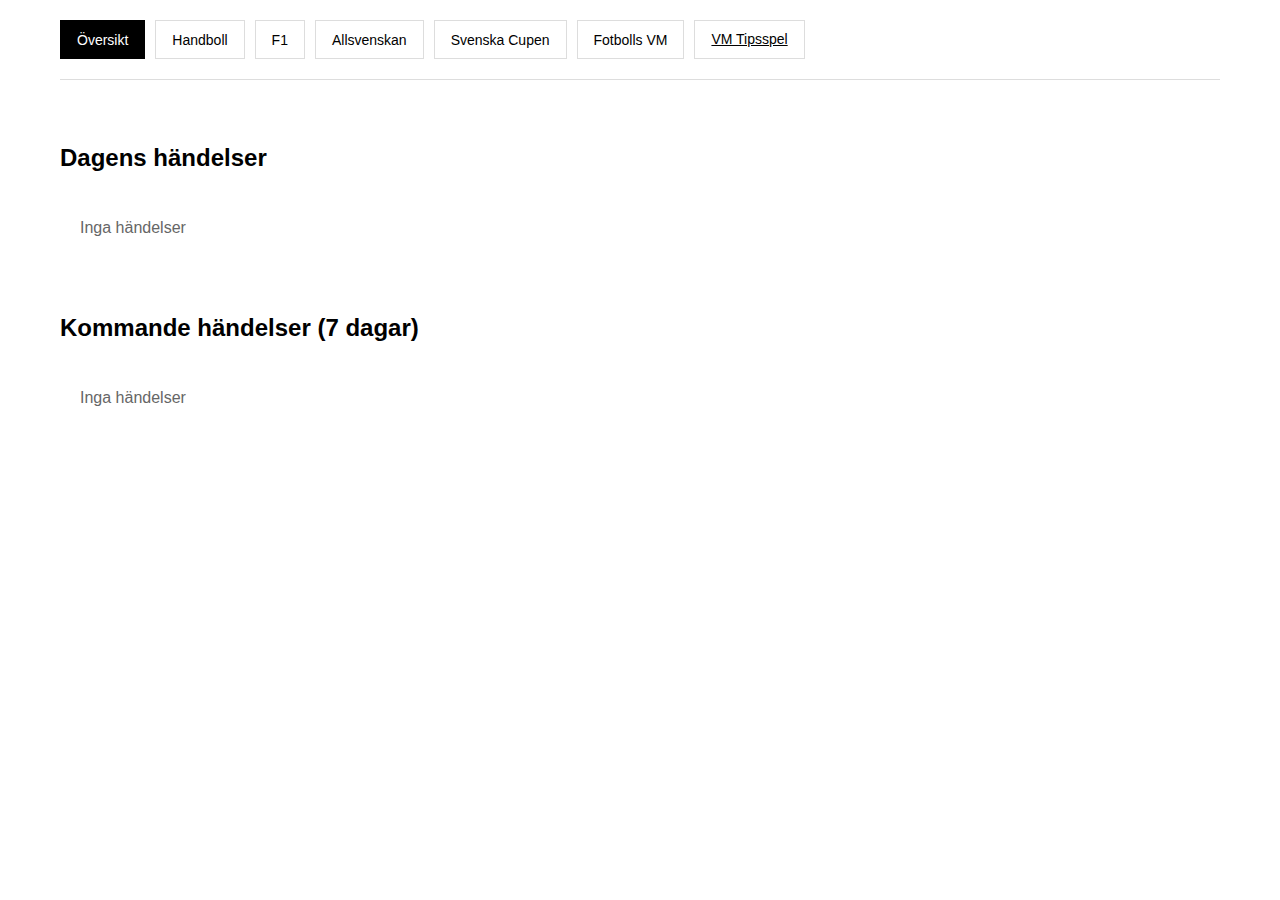
<file: index.html>
<!DOCTYPE html>
<html lang="en">
<head>
    <meta charset="UTF-8">
    <meta name="viewport" content="width=device-width, initial-scale=1.0">
    <title>Sports Schedules</title>
    
    <!-- Apple Touch Icons -->
    <link rel="apple-touch-icon" href="apple-touch-icon.png">
    <link rel="apple-touch-icon" sizes="180x180" href="apple-touch-icon.png">
    <link rel="icon" type="image/png" sizes="192x192" href="apple-touch-icon.png">
    <link rel="icon" type="image/png" sizes="512x512" href="apple-touch-icon.png">
    
    <!-- Web App Capable -->
    <meta name="apple-mobile-web-app-capable" content="yes">
    <meta name="apple-mobile-web-app-status-bar-style" content="black-translucent">
    <meta name="apple-mobile-web-app-title" content="Sport">
    
    <link rel="stylesheet" href="styles.css">
</head>
<body>
    <div class="container">
        <button class="menu-toggle" id="menuToggle" aria-label="Toggle menu">
            <span class="hamburger">☰</span>
            <span class="close">✕</span>
        </button>
        
        <nav class="team-selector" id="teamSelector">
            <button class="team-btn active" data-team="overview">Översikt</button>
            <!-- Hidden during off-season, re-enable when season starts -->
            <button class="team-btn" data-team="biathlon" style="display:none">Skidskytte</button>
            <button class="team-btn" data-team="crosscountry" style="display:none">Längdskidor</button>
            <button class="team-btn" data-team="skiclassics" style="display:none">Ski Classics</button>
            <button class="team-btn" data-team="handball-league">Handboll</button>
            <button class="team-btn" data-team="f1">F1</button>
            <button class="team-btn" data-team="allsvenskan">Allsvenskan</button>
            <button class="team-btn" data-team="svenska-cupen">Svenska Cupen</button>
            <button class="team-btn" data-team="world-cup">Fotbolls VM</button>
            <a class="team-btn" href="vm/tipping.html">VM Tipsspel</a>
        </nav>

        <main>
            <div id="schedule-container">
                <div class="loading">Loading...</div>
            </div>
        </main>
    </div>

    <script src="app.js"></script>
</body>
</html>
</file>
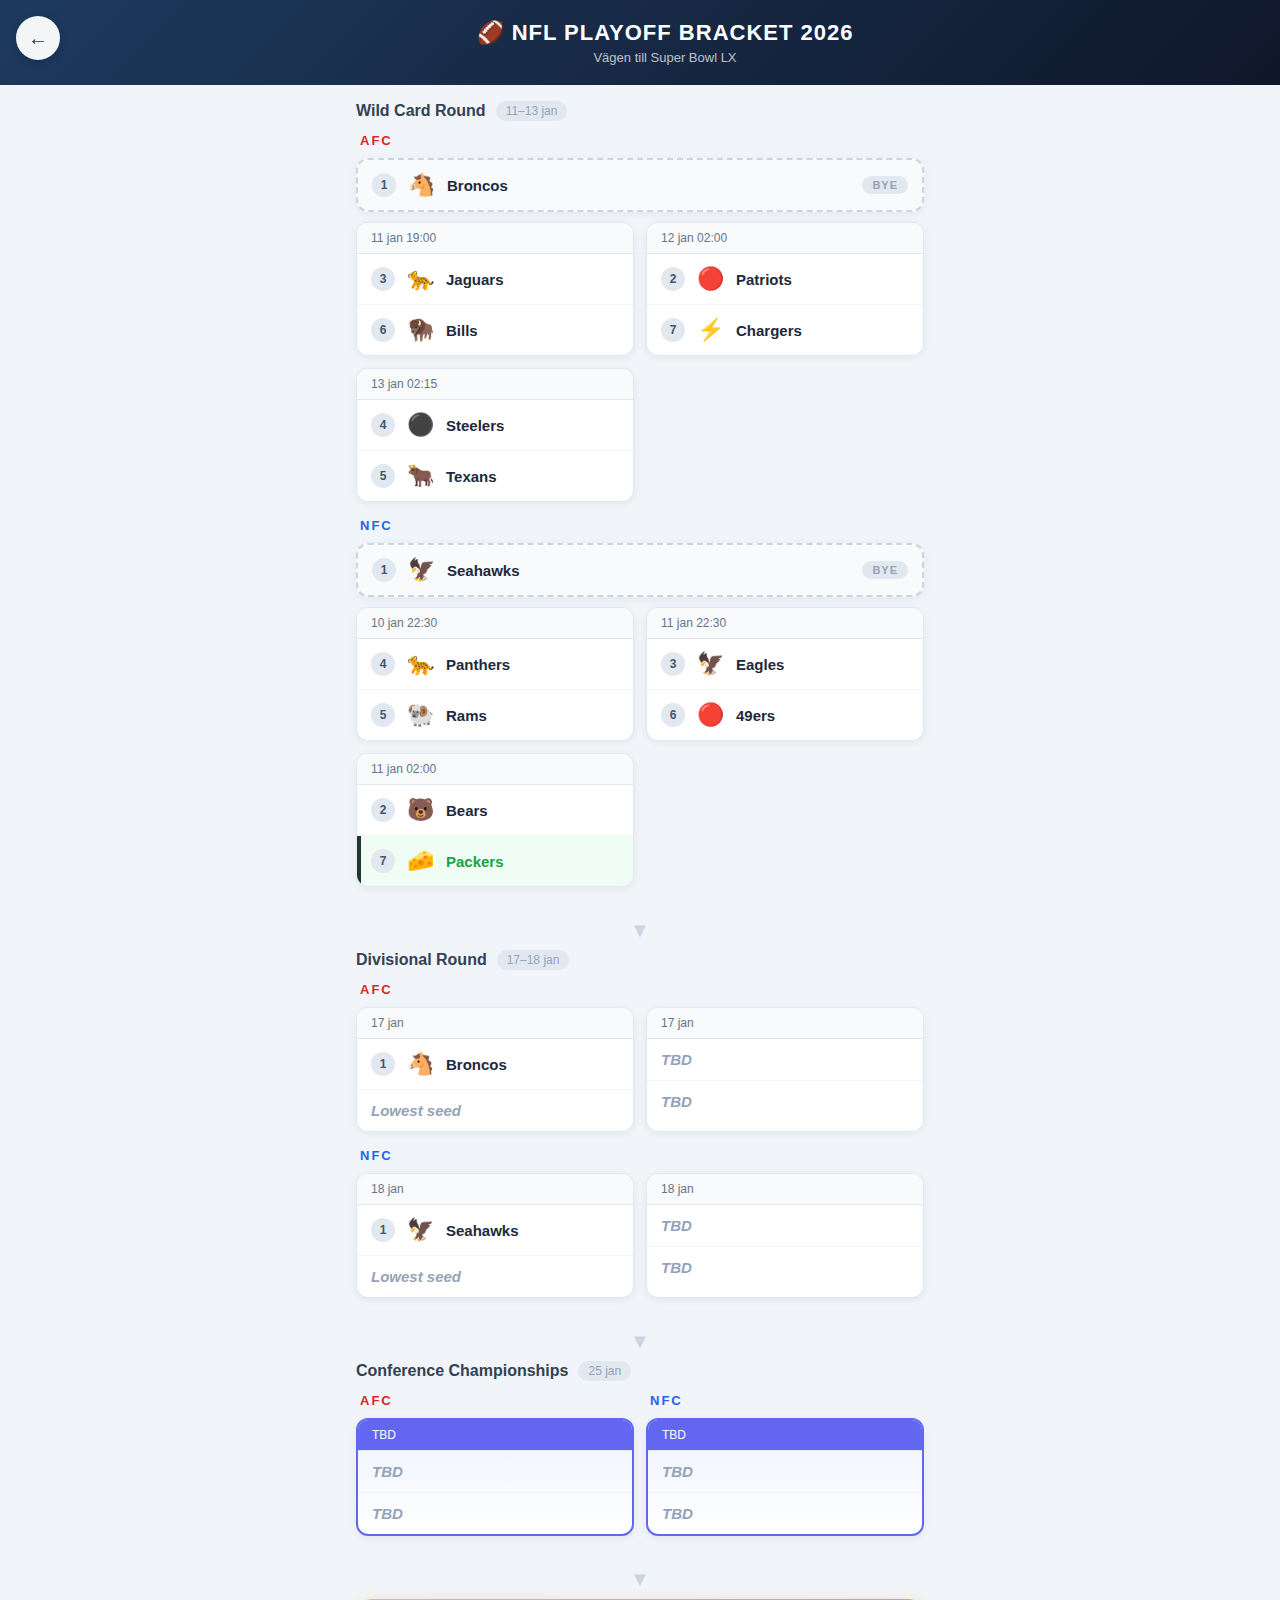
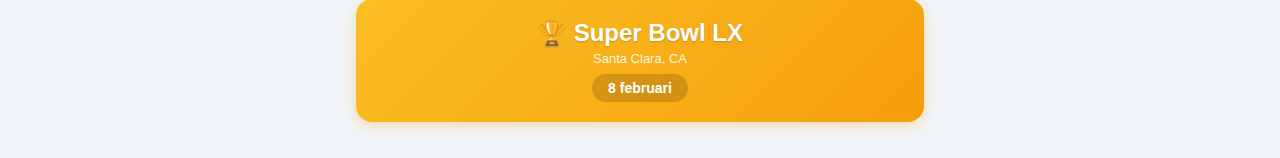
<file: nfl-playoffs.html>
<!DOCTYPE html>
<html lang="sv">
<head>
    <meta charset="UTF-8">
    <meta name="viewport" content="width=device-width, initial-scale=1.0">
    <title>NFL Playoff Bracket 2026</title>
    
    <!-- Apple Touch Icons -->
    <link rel="apple-touch-icon" href="apple-touch-icon.png">
    <link rel="apple-touch-icon" sizes="180x180" href="apple-touch-icon.png">
    
    <!-- Web App Capable -->
    <meta name="apple-mobile-web-app-capable" content="yes">
    <meta name="apple-mobile-web-app-status-bar-style" content="black-translucent">
    <meta name="apple-mobile-web-app-title" content="NFL Playoffs">
    
    <style>
        * {
            box-sizing: border-box;
            margin: 0;
            padding: 0;
        }
        
        body {
            font-family: -apple-system, BlinkMacSystemFont, 'Segoe UI', Roboto, Oxygen, Ubuntu, sans-serif;
            background: #f1f5f9;
            min-height: 100vh;
            color: #1e293b;
        }
        
        .back-button {
            position: fixed;
            top: 16px;
            left: 16px;
            z-index: 100;
            background: rgba(255,255,255,0.95);
            border: none;
            border-radius: 50%;
            width: 44px;
            height: 44px;
            display: flex;
            align-items: center;
            justify-content: center;
            cursor: pointer;
            box-shadow: 0 2px 8px rgba(0,0,0,0.15);
            font-size: 20px;
            text-decoration: none;
            color: #1e293b;
            transition: transform 0.2s;
        }
        
        .back-button:hover {
            transform: scale(1.1);
        }
        
        header {
            background: linear-gradient(135deg, #1e3a5f 0%, #0f172a 100%);
            color: white;
            padding: 20px;
            padding-left: 70px;
            text-align: center;
        }
        
        header h1 {
            font-size: 22px;
            font-weight: 800;
            letter-spacing: 1px;
            margin-bottom: 4px;
        }
        
        header p {
            font-size: 13px;
            opacity: 0.7;
        }
        
        .container {
            max-width: 600px;
            margin: 0 auto;
            padding: 16px;
        }
        
        /* Super Bowl Card */
        .super-bowl-card {
            background: linear-gradient(135deg, #fbbf24 0%, #f59e0b 100%);
            border-radius: 16px;
            padding: 20px;
            text-align: center;
            margin-bottom: 20px;
            box-shadow: 0 4px 15px rgba(245, 158, 11, 0.3);
        }
        
        .super-bowl-card h2 {
            color: white;
            font-size: 24px;
            font-weight: 800;
            text-shadow: 0 1px 2px rgba(0,0,0,0.2);
            margin-bottom: 4px;
        }
        
        .super-bowl-card .location {
            color: rgba(255,255,255,0.9);
            font-size: 13px;
            margin-bottom: 8px;
        }
        
        .super-bowl-card .date {
            background: rgba(0,0,0,0.15);
            color: white;
            padding: 6px 16px;
            border-radius: 20px;
            font-size: 14px;
            font-weight: 600;
            display: inline-block;
        }
        
        /* Round Section */
        .round-section {
            margin-bottom: 24px;
        }
        
        .round-header {
            display: flex;
            align-items: center;
            gap: 10px;
            margin-bottom: 12px;
        }
        
        .round-title {
            font-size: 16px;
            font-weight: 700;
            color: #334155;
        }
        
        .round-date {
            font-size: 12px;
            color: #94a3b8;
            background: #e2e8f0;
            padding: 3px 10px;
            border-radius: 12px;
        }
        
        /* Conference Labels */
        .conference-section {
            margin-bottom: 16px;
        }
        
        .conference-label {
            font-size: 13px;
            font-weight: 800;
            letter-spacing: 2px;
            margin-bottom: 10px;
            padding-left: 4px;
        }
        
        .afc { color: #dc2626; }
        .nfc { color: #2563eb; }
        
        /* Matchup Card */
        .matchup {
            background: white;
            border-radius: 12px;
            box-shadow: 0 2px 8px rgba(0,0,0,0.06);
            margin-bottom: 10px;
            overflow: hidden;
            border: 1px solid #e2e8f0;
        }
        
        .matchup.bye {
            border: 2px dashed #cbd5e1;
            background: #f8fafc;
        }
        
        .matchup-time {
            background: #f8fafc;
            padding: 8px 14px;
            font-size: 12px;
            color: #64748b;
            border-bottom: 1px solid #e2e8f0;
            display: flex;
            justify-content: space-between;
            align-items: center;
        }
        
        .matchup-teams {
            display: flex;
            flex-direction: column;
        }
        
        .team {
            display: flex;
            align-items: center;
            padding: 12px 14px;
            gap: 12px;
            border-bottom: 1px solid #f1f5f9;
        }
        
        .team:last-child {
            border-bottom: none;
        }
        
        .team.packers {
            background: linear-gradient(90deg, #203731 0%, #203731 4px, #f0fdf4 4px);
        }
        
        .seed {
            width: 24px;
            height: 24px;
            background: #e2e8f0;
            border-radius: 50%;
            display: flex;
            align-items: center;
            justify-content: center;
            font-size: 12px;
            font-weight: 700;
            color: #475569;
            flex-shrink: 0;
        }
        
        .team-logo {
            font-size: 22px;
            flex-shrink: 0;
        }
        
        .team-name {
            font-weight: 600;
            font-size: 15px;
            flex: 1;
        }
        
        .team-name.highlight {
            color: #16a34a;
        }
        
        .bye-badge {
            font-size: 11px;
            color: #94a3b8;
            background: #e2e8f0;
            padding: 3px 10px;
            border-radius: 10px;
            text-transform: uppercase;
            letter-spacing: 1px;
            font-weight: 600;
        }
        
        .tbd {
            color: #94a3b8;
            font-style: italic;
        }
        
        /* Championship styling */
        .championship .matchup {
            border: 2px solid #6366f1;
            background: linear-gradient(to bottom, #eef2ff, white);
        }
        
        .championship .matchup-time {
            background: #6366f1;
            color: white;
        }
        
        /* Arrow connector */
        .arrow-down {
            text-align: center;
            padding: 8px 0;
            color: #cbd5e1;
            font-size: 20px;
        }
        
        /* Games grid for larger screens */
        @media (min-width: 500px) {
            .games-grid {
                display: grid;
                grid-template-columns: 1fr 1fr;
                gap: 12px;
            }
            
            .games-grid .matchup {
                margin-bottom: 0;
            }
        }
    </style>
</head>
<body>
    <a href="index.html" class="back-button" title="Tillbaka till Sport">←</a>
    
    <header>
        <h1>🏈 NFL PLAYOFF BRACKET 2026</h1>
        <p>Vägen till Super Bowl LX</p>
    </header>
    
    <div class="container">
        
        <!-- Wild Card Round -->
        <div class="round-section">
            <div class="round-header">
                <span class="round-title">Wild Card Round</span>
                <span class="round-date">11–13 jan</span>
            </div>
            
            <!-- AFC Wild Card -->
            <div class="conference-section">
                <div class="conference-label afc">AFC</div>
                
                <!-- 1 Seed BYE -->
                <div class="matchup bye">
                    <div class="matchup-teams">
                        <div class="team">
                            <span class="seed">1</span>
                            <span class="team-logo">🐴</span>
                            <span class="team-name">Broncos</span>
                            <span class="bye-badge">BYE</span>
                        </div>
                    </div>
                </div>
                
                <div class="games-grid">
                    <!-- 3 vs 6 - First game -->
                    <div class="matchup">
                        <div class="matchup-time">11 jan 19:00</div>
                        <div class="matchup-teams">
                            <div class="team">
                                <span class="seed">3</span>
                                <span class="team-logo">🐆</span>
                                <span class="team-name">Jaguars</span>
                            </div>
                            <div class="team">
                                <span class="seed">6</span>
                                <span class="team-logo">🦬</span>
                                <span class="team-name">Bills</span>
                            </div>
                        </div>
                    </div>
                    
                    <!-- 2 vs 7 - Second game -->
                    <div class="matchup">
                        <div class="matchup-time">12 jan 02:00</div>
                        <div class="matchup-teams">
                            <div class="team">
                                <span class="seed">2</span>
                                <span class="team-logo">🔴</span>
                                <span class="team-name">Patriots</span>
                            </div>
                            <div class="team">
                                <span class="seed">7</span>
                                <span class="team-logo">⚡</span>
                                <span class="team-name">Chargers</span>
                            </div>
                        </div>
                    </div>
                    
                    <!-- 4 vs 5 - Third game -->
                    <div class="matchup">
                        <div class="matchup-time">13 jan 02:15</div>
                        <div class="matchup-teams">
                            <div class="team">
                                <span class="seed">4</span>
                                <span class="team-logo">⚫</span>
                                <span class="team-name">Steelers</span>
                            </div>
                            <div class="team">
                                <span class="seed">5</span>
                                <span class="team-logo">🐂</span>
                                <span class="team-name">Texans</span>
                            </div>
                        </div>
                    </div>
                </div>
            </div>
            
            <!-- NFC Wild Card -->
            <div class="conference-section">
                <div class="conference-label nfc">NFC</div>
                
                <!-- 1 Seed BYE -->
                <div class="matchup bye">
                    <div class="matchup-teams">
                        <div class="team">
                            <span class="seed">1</span>
                            <span class="team-logo">🦅</span>
                            <span class="team-name">Seahawks</span>
                            <span class="bye-badge">BYE</span>
                        </div>
                    </div>
                </div>
                
                <div class="games-grid">
                    <!-- 4 vs 5 -->
                    <div class="matchup">
                        <div class="matchup-time">10 jan 22:30</div>
                        <div class="matchup-teams">
                            <div class="team">
                                <span class="seed">4</span>
                                <span class="team-logo">🐆</span>
                                <span class="team-name">Panthers</span>
                            </div>
                            <div class="team">
                                <span class="seed">5</span>
                                <span class="team-logo">🐏</span>
                                <span class="team-name">Rams</span>
                            </div>
                        </div>
                    </div>
                    
                    <!-- 3 vs 6 -->
                    <div class="matchup">
                        <div class="matchup-time">11 jan 22:30</div>
                        <div class="matchup-teams">
                            <div class="team">
                                <span class="seed">3</span>
                                <span class="team-logo">🦅</span>
                                <span class="team-name">Eagles</span>
                            </div>
                            <div class="team">
                                <span class="seed">6</span>
                                <span class="team-logo">🔴</span>
                                <span class="team-name">49ers</span>
                            </div>
                        </div>
                    </div>
                    
                    <!-- 2 vs 7 - Packers game! -->
                    <div class="matchup">
                        <div class="matchup-time">11 jan 02:00</div>
                        <div class="matchup-teams">
                            <div class="team">
                                <span class="seed">2</span>
                                <span class="team-logo">🐻</span>
                                <span class="team-name">Bears</span>
                            </div>
                            <div class="team packers">
                                <span class="seed">7</span>
                                <span class="team-logo">🧀</span>
                                <span class="team-name highlight">Packers</span>
                            </div>
                        </div>
                    </div>
                </div>
            </div>
        </div>
        
        <div class="arrow-down">▼</div>
        
        <!-- Divisional Round -->
        <div class="round-section">
            <div class="round-header">
                <span class="round-title">Divisional Round</span>
                <span class="round-date">17–18 jan</span>
            </div>
            
            <!-- AFC Divisional -->
            <div class="conference-section">
                <div class="conference-label afc">AFC</div>
                <div class="games-grid">
                    <div class="matchup">
                        <div class="matchup-time">17 jan</div>
                        <div class="matchup-teams">
                            <div class="team">
                                <span class="seed">1</span>
                                <span class="team-logo">🐴</span>
                                <span class="team-name">Broncos</span>
                            </div>
                            <div class="team">
                                <span class="team-name tbd">Lowest seed</span>
                            </div>
                        </div>
                    </div>
                    <div class="matchup">
                        <div class="matchup-time">17 jan</div>
                        <div class="matchup-teams">
                            <div class="team">
                                <span class="team-name tbd">TBD</span>
                            </div>
                            <div class="team">
                                <span class="team-name tbd">TBD</span>
                            </div>
                        </div>
                    </div>
                </div>
            </div>
            
            <!-- NFC Divisional -->
            <div class="conference-section">
                <div class="conference-label nfc">NFC</div>
                <div class="games-grid">
                    <div class="matchup">
                        <div class="matchup-time">18 jan</div>
                        <div class="matchup-teams">
                            <div class="team">
                                <span class="seed">1</span>
                                <span class="team-logo">🦅</span>
                                <span class="team-name">Seahawks</span>
                            </div>
                            <div class="team">
                                <span class="team-name tbd">Lowest seed</span>
                            </div>
                        </div>
                    </div>
                    <div class="matchup">
                        <div class="matchup-time">18 jan</div>
                        <div class="matchup-teams">
                            <div class="team">
                                <span class="team-name tbd">TBD</span>
                            </div>
                            <div class="team">
                                <span class="team-name tbd">TBD</span>
                            </div>
                        </div>
                    </div>
                </div>
            </div>
        </div>
        
        <div class="arrow-down">▼</div>
        
        <!-- Conference Championships -->
        <div class="round-section championship">
            <div class="round-header">
                <span class="round-title">Conference Championships</span>
                <span class="round-date">25 jan</span>
            </div>
            
            <div class="games-grid">
                <div>
                    <div class="conference-label afc">AFC</div>
                    <div class="matchup">
                        <div class="matchup-time">TBD</div>
                        <div class="matchup-teams">
                            <div class="team">
                                <span class="team-name tbd">TBD</span>
                            </div>
                            <div class="team">
                                <span class="team-name tbd">TBD</span>
                            </div>
                        </div>
                    </div>
                </div>
                
                <div>
                    <div class="conference-label nfc">NFC</div>
                    <div class="matchup">
                        <div class="matchup-time">TBD</div>
                        <div class="matchup-teams">
                            <div class="team">
                                <span class="team-name tbd">TBD</span>
                            </div>
                            <div class="team">
                                <span class="team-name tbd">TBD</span>
                            </div>
                        </div>
                    </div>
                </div>
            </div>
        </div>
        
        <div class="arrow-down">▼</div>
        
        <!-- Super Bowl -->
        <div class="super-bowl-card">
            <h2>🏆 Super Bowl LX</h2>
            <div class="location">Santa Clara, CA</div>
            <div class="date">8 februari</div>
        </div>
        
    </div>
</body>
</html>
</file>
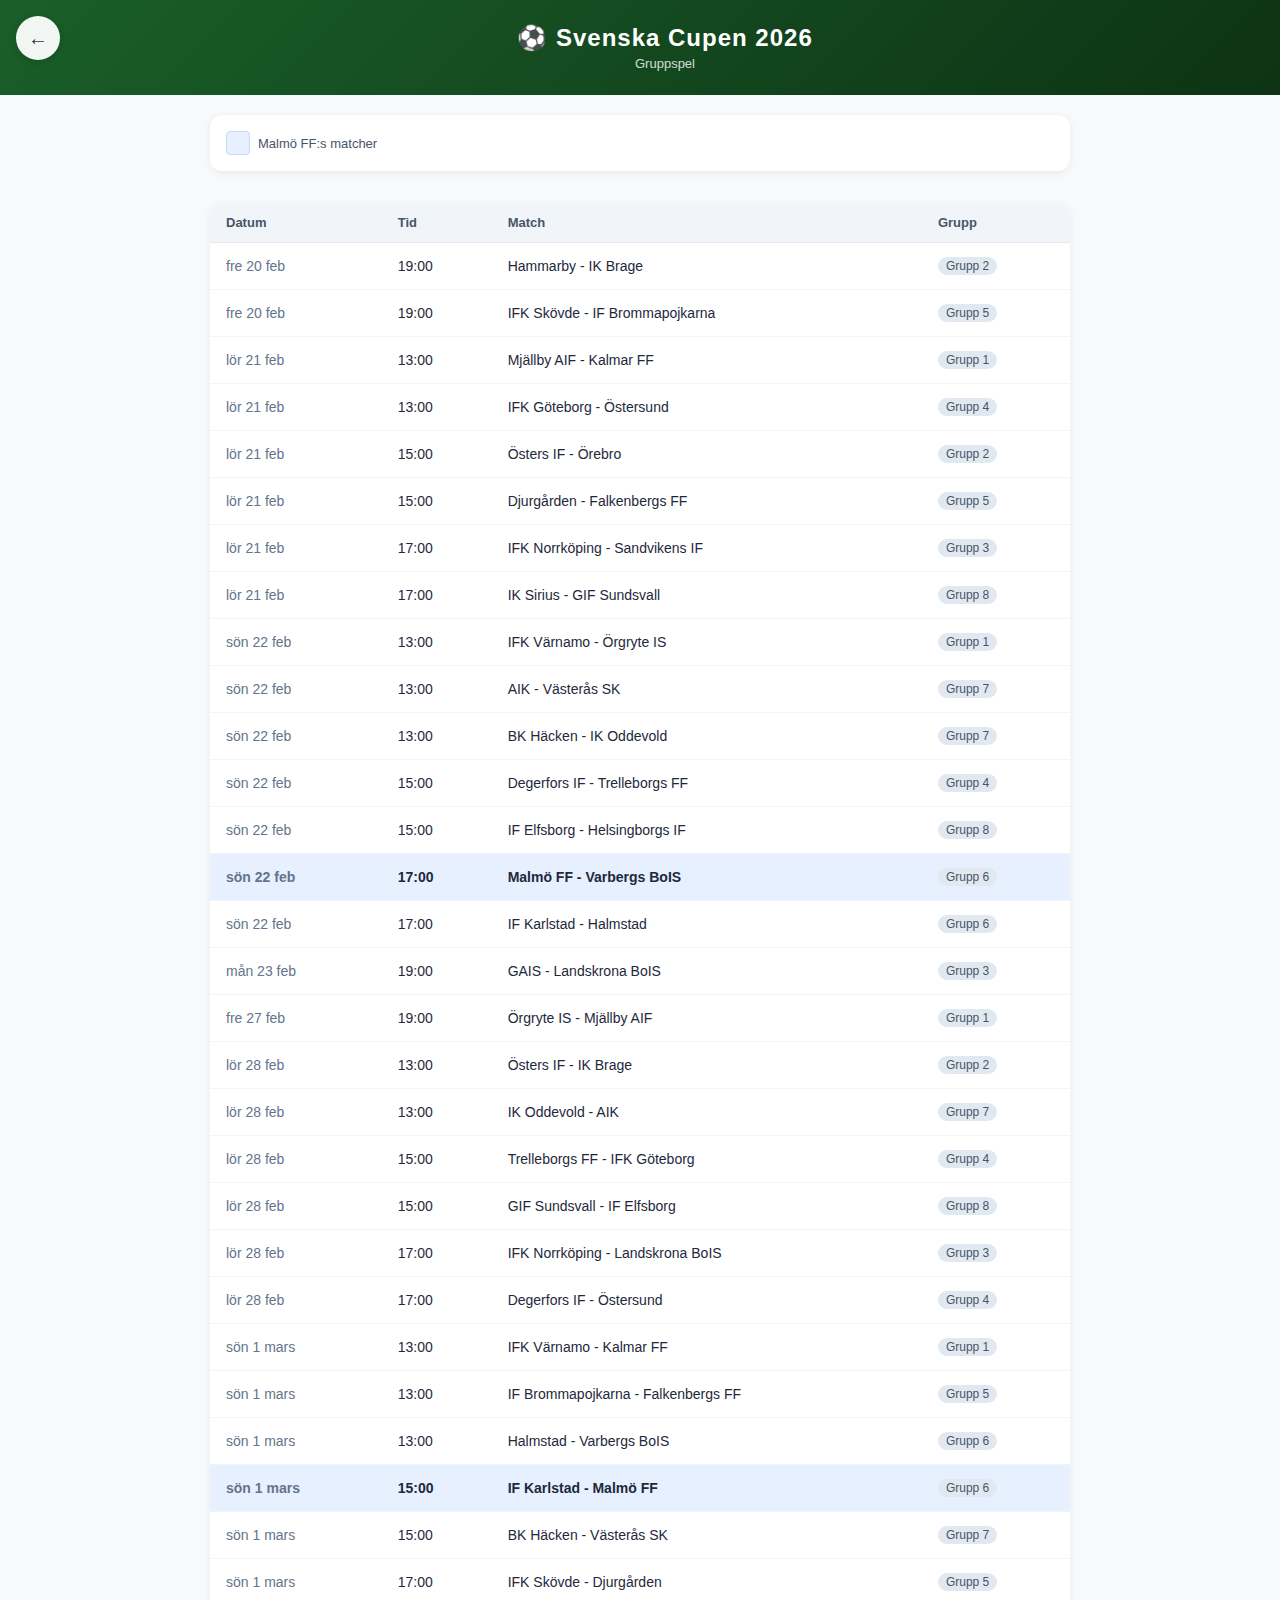
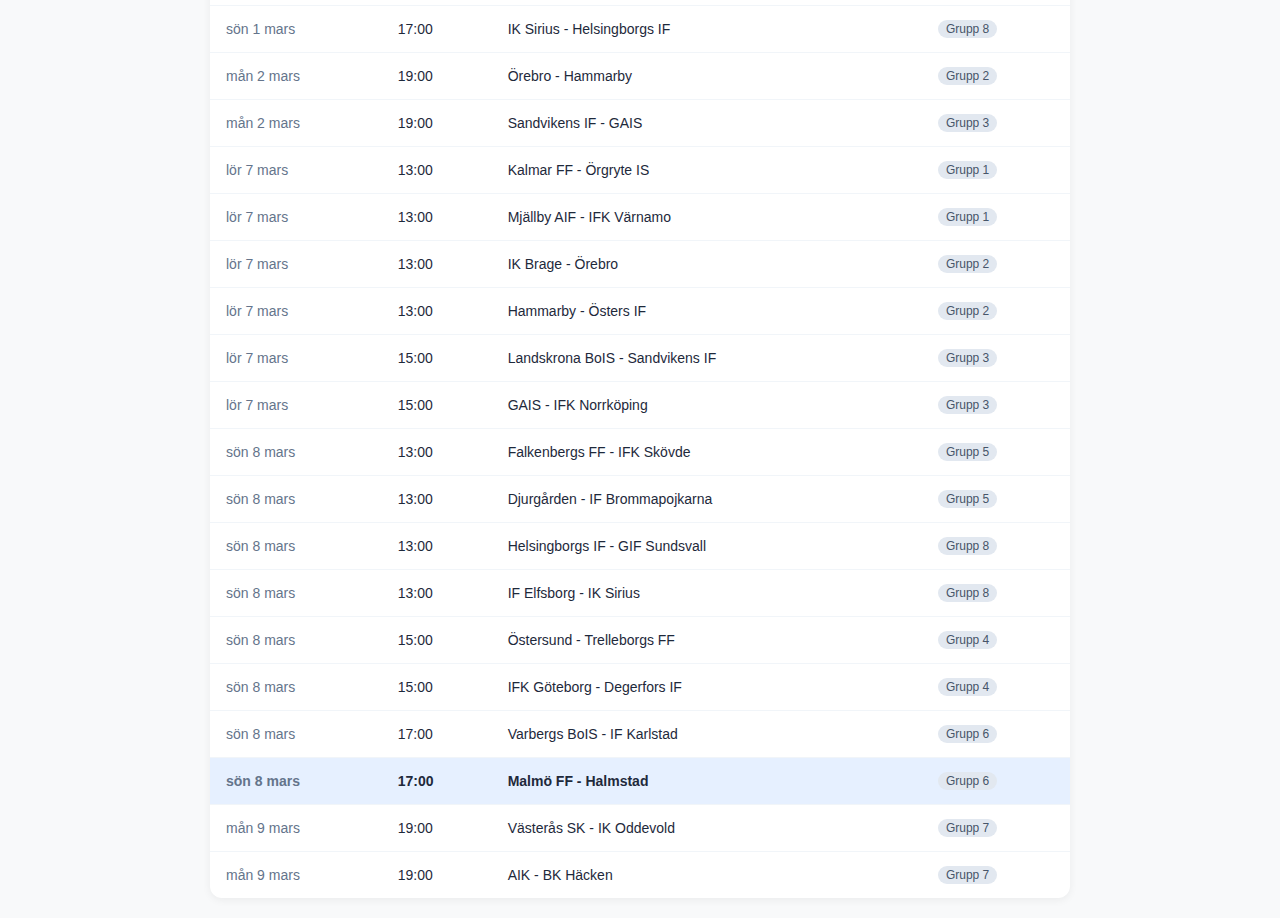
<file: svenska-cupen.html>
<!DOCTYPE html>
<html lang="sv">
<head>
    <meta charset="UTF-8">
    <meta name="viewport" content="width=device-width, initial-scale=1.0">
    <title>Svenska Cupen 2026</title>
    
    <!-- Apple Touch Icons -->
    <link rel="apple-touch-icon" href="apple-touch-icon.png">
    <link rel="apple-touch-icon" sizes="180x180" href="apple-touch-icon.png">
    
    <!-- Web App Capable -->
    <meta name="apple-mobile-web-app-capable" content="yes">
    <meta name="apple-mobile-web-app-status-bar-style" content="black-translucent">
    <meta name="apple-mobile-web-app-title" content="Svenska Cupen">
    
    <style>
        * {
            box-sizing: border-box;
            margin: 0;
            padding: 0;
        }
        
        body {
            font-family: -apple-system, BlinkMacSystemFont, 'Segoe UI', Roboto, Oxygen, Ubuntu, sans-serif;
            background: #f8f9fa;
            min-height: 100vh;
            color: #1e293b;
        }
        
        .back-button {
            position: fixed;
            top: 16px;
            left: 16px;
            z-index: 100;
            background: rgba(255,255,255,0.95);
            border: none;
            border-radius: 50%;
            width: 44px;
            height: 44px;
            display: flex;
            align-items: center;
            justify-content: center;
            cursor: pointer;
            box-shadow: 0 2px 8px rgba(0,0,0,0.15);
            font-size: 20px;
            text-decoration: none;
            color: #1e293b;
            transition: transform 0.2s;
        }
        
        .back-button:hover {
            transform: scale(1.1);
        }
        
        header {
            background: linear-gradient(135deg, #1a5f2a 0%, #0d3314 100%);
            color: white;
            padding: 24px 20px;
            padding-left: 70px;
            text-align: center;
        }
        
        header h1 {
            font-size: 24px;
            font-weight: 800;
            letter-spacing: 1px;
            margin-bottom: 4px;
        }
        
        header p {
            font-size: 13px;
            opacity: 0.8;
        }
        
        .container {
            max-width: 900px;
            margin: 0 auto;
            padding: 20px;
        }
        
        .group-section {
            margin-bottom: 32px;
        }
        
        .group-header {
            display: flex;
            align-items: center;
            gap: 12px;
            margin-bottom: 16px;
            padding-bottom: 8px;
            border-bottom: 2px solid #1a5f2a;
        }
        
        .group-title {
            font-size: 18px;
            font-weight: 700;
            color: #1a5f2a;
        }
        
        /* Match Table */
        .match-table {
            width: 100%;
            border-collapse: collapse;
            background: white;
            border-radius: 12px;
            overflow: hidden;
            box-shadow: 0 2px 8px rgba(0,0,0,0.06);
        }
        
        .match-table th {
            text-align: left;
            padding: 12px 16px;
            font-weight: 600;
            font-size: 13px;
            background: #f1f5f9;
            color: #475569;
            border-bottom: 1px solid #e2e8f0;
        }
        
        .match-table td {
            padding: 14px 16px;
            border-bottom: 1px solid #f1f5f9;
            font-size: 14px;
        }
        
        .match-table tr:last-child td {
            border-bottom: none;
        }
        
        .match-table tr:hover {
            background: #f8fafc;
        }
        
        /* Malmö FF highlight - same blue as Sweden handball matches */
        .match-table tr.malmoff-match {
            background: #e6f0ff;
        }
        
        .match-table tr.malmoff-match:hover {
            background: #d6e6ff;
        }
        
        .match-table tr.malmoff-match td {
            font-weight: 600;
        }
        
        .malmoff-badge {
            display: inline-block;
            background: linear-gradient(135deg, #0a3d91 0%, #6cc4ee 100%);
            color: white;
            padding: 2px 8px;
            border-radius: 4px;
            font-size: 12px;
            font-weight: 600;
            margin-left: 8px;
        }
        
        .date-cell {
            white-space: nowrap;
            color: #64748b;
        }
        
        .time-cell {
            white-space: nowrap;
            font-weight: 500;
        }
        
        .group-badge {
            display: inline-block;
            background: #e2e8f0;
            color: #475569;
            padding: 2px 8px;
            border-radius: 10px;
            font-size: 12px;
            font-weight: 500;
        }
        
        /* Legend */
        .legend {
            display: flex;
            gap: 20px;
            margin-bottom: 24px;
            padding: 16px;
            background: white;
            border-radius: 12px;
            box-shadow: 0 2px 8px rgba(0,0,0,0.06);
            flex-wrap: wrap;
        }
        
        .legend-item {
            display: flex;
            align-items: center;
            gap: 8px;
            font-size: 13px;
            color: #475569;
        }
        
        .legend-color {
            width: 24px;
            height: 24px;
            border-radius: 4px;
        }
        
        .legend-color.malmoff {
            background: #e6f0ff;
            border: 1px solid #c5d9f7;
        }
        
        /* All matches table */
        .all-matches {
            margin-top: 32px;
        }
        
        .section-title {
            font-size: 20px;
            font-weight: 700;
            margin-bottom: 16px;
            color: #1e293b;
        }

        @media (max-width: 600px) {
            .match-table th,
            .match-table td {
                padding: 10px 12px;
                font-size: 13px;
            }
            
            header {
                padding: 20px 16px;
                padding-left: 60px;
            }
            
            header h1 {
                font-size: 20px;
            }
            
            .legend {
                flex-direction: column;
                gap: 12px;
            }
        }
    </style>
</head>
<body>
    <a href="index.html" class="back-button" title="Tillbaka till Sport">←</a>
    
    <header>
        <h1>⚽ Svenska Cupen 2026</h1>
        <p>Gruppspel</p>
    </header>
    
    <div class="container">
        <!-- Legend -->
        <div class="legend">
            <div class="legend-item">
                <div class="legend-color malmoff"></div>
                <span>Malmö FF:s matcher</span>
            </div>
        </div>
        
        <!-- All matches sorted by date -->
        <div class="all-matches">
            <table class="match-table" id="matchTable">
                <thead>
                    <tr>
                        <th>Datum</th>
                        <th>Tid</th>
                        <th>Match</th>
                        <th>Grupp</th>
                    </tr>
                </thead>
                <tbody id="matchTableBody">
                    <!-- Matches will be inserted here by JavaScript -->
                </tbody>
            </table>
        </div>
    </div>

    <script>
        // Svenska Cupen 2026 - Group Stage
        const svenskaCupenMatches = [
            { date: "2026-02-20", time: "19:00", match: "Hammarby - IK Brage", group: 2 },
            { date: "2026-02-20", time: "19:00", match: "IFK Skövde - IF Brommapojkarna", group: 5 },
            { date: "2026-02-21", time: "13:00", match: "Mjällby AIF - Kalmar FF", group: 1 },
            { date: "2026-02-21", time: "13:00", match: "IFK Göteborg - Östersund", group: 4 },
            { date: "2026-02-21", time: "15:00", match: "Östers IF - Örebro", group: 2 },
            { date: "2026-02-21", time: "15:00", match: "Djurgården - Falkenbergs FF", group: 5 },
            { date: "2026-02-21", time: "17:00", match: "IFK Norrköping - Sandvikens IF", group: 3 },
            { date: "2026-02-21", time: "17:00", match: "IK Sirius - GIF Sundsvall", group: 8 },
            { date: "2026-02-22", time: "13:00", match: "IFK Värnamo - Örgryte IS", group: 1 },
            { date: "2026-02-22", time: "13:00", match: "AIK - Västerås SK", group: 7 },
            { date: "2026-02-22", time: "13:00", match: "BK Häcken - IK Oddevold", group: 7 },
            { date: "2026-02-22", time: "15:00", match: "Degerfors IF - Trelleborgs FF", group: 4 },
            { date: "2026-02-22", time: "15:00", match: "IF Elfsborg - Helsingborgs IF", group: 8 },
            { date: "2026-02-22", time: "17:00", match: "Malmö FF - Varbergs BoIS", group: 6, malmoff: true },
            { date: "2026-02-22", time: "17:00", match: "IF Karlstad - Halmstad", group: 6 },
            { date: "2026-02-23", time: "19:00", match: "GAIS - Landskrona BoIS", group: 3 },
            { date: "2026-02-27", time: "19:00", match: "Örgryte IS - Mjällby AIF", group: 1 },
            { date: "2026-02-28", time: "13:00", match: "Östers IF - IK Brage", group: 2 },
            { date: "2026-02-28", time: "13:00", match: "IK Oddevold - AIK", group: 7 },
            { date: "2026-02-28", time: "15:00", match: "Trelleborgs FF - IFK Göteborg", group: 4 },
            { date: "2026-02-28", time: "15:00", match: "GIF Sundsvall - IF Elfsborg", group: 8 },
            { date: "2026-02-28", time: "17:00", match: "IFK Norrköping - Landskrona BoIS", group: 3 },
            { date: "2026-02-28", time: "17:00", match: "Degerfors IF - Östersund", group: 4 },
            { date: "2026-03-01", time: "13:00", match: "IFK Värnamo - Kalmar FF", group: 1 },
            { date: "2026-03-01", time: "13:00", match: "IF Brommapojkarna - Falkenbergs FF", group: 5 },
            { date: "2026-03-01", time: "13:00", match: "Halmstad - Varbergs BoIS", group: 6 },
            { date: "2026-03-01", time: "15:00", match: "IF Karlstad - Malmö FF", group: 6, malmoff: true },
            { date: "2026-03-01", time: "15:00", match: "BK Häcken - Västerås SK", group: 7 },
            { date: "2026-03-01", time: "17:00", match: "IFK Skövde - Djurgården", group: 5 },
            { date: "2026-03-01", time: "17:00", match: "IK Sirius - Helsingborgs IF", group: 8 },
            { date: "2026-03-02", time: "19:00", match: "Örebro - Hammarby", group: 2 },
            { date: "2026-03-02", time: "19:00", match: "Sandvikens IF - GAIS", group: 3 },
            { date: "2026-03-07", time: "13:00", match: "Kalmar FF - Örgryte IS", group: 1 },
            { date: "2026-03-07", time: "13:00", match: "Mjällby AIF - IFK Värnamo", group: 1 },
            { date: "2026-03-07", time: "13:00", match: "IK Brage - Örebro", group: 2 },
            { date: "2026-03-07", time: "13:00", match: "Hammarby - Östers IF", group: 2 },
            { date: "2026-03-07", time: "15:00", match: "Landskrona BoIS - Sandvikens IF", group: 3 },
            { date: "2026-03-07", time: "15:00", match: "GAIS - IFK Norrköping", group: 3 },
            { date: "2026-03-08", time: "13:00", match: "Falkenbergs FF - IFK Skövde", group: 5 },
            { date: "2026-03-08", time: "13:00", match: "Djurgården - IF Brommapojkarna", group: 5 },
            { date: "2026-03-08", time: "13:00", match: "Helsingborgs IF - GIF Sundsvall", group: 8 },
            { date: "2026-03-08", time: "13:00", match: "IF Elfsborg - IK Sirius", group: 8 },
            { date: "2026-03-08", time: "15:00", match: "Östersund - Trelleborgs FF", group: 4 },
            { date: "2026-03-08", time: "15:00", match: "IFK Göteborg - Degerfors IF", group: 4 },
            { date: "2026-03-08", time: "17:00", match: "Varbergs BoIS - IF Karlstad", group: 6 },
            { date: "2026-03-08", time: "17:00", match: "Malmö FF - Halmstad", group: 6, malmoff: true },
            { date: "2026-03-09", time: "19:00", match: "Västerås SK - IK Oddevold", group: 7 },
            { date: "2026-03-09", time: "19:00", match: "AIK - BK Häcken", group: 7 }
        ];

        // Format date to Swedish format
        function formatDate(dateStr) {
            const date = new Date(dateStr);
            const months = ['jan', 'feb', 'mars', 'apr', 'maj', 'juni', 'juli', 'aug', 'sep', 'okt', 'nov', 'dec'];
            const days = ['sön', 'mån', 'tis', 'ons', 'tors', 'fre', 'lör'];
            return `${days[date.getDay()]} ${date.getDate()} ${months[date.getMonth()]}`;
        }

        // Populate match table
        function populateMatchTable() {
            const tbody = document.getElementById('matchTableBody');
            
            svenskaCupenMatches.forEach(match => {
                const row = document.createElement('tr');
                if (match.malmoff) {
                    row.className = 'malmoff-match';
                }
                
                row.innerHTML = `
                    <td class="date-cell">${formatDate(match.date)}</td>
                    <td class="time-cell">${match.time}</td>
                    <td>${match.match}</td>
                    <td><span class="group-badge">Grupp ${match.group}</span></td>
                `;
                
                tbody.appendChild(row);
            });
        }

        // Initialize
        populateMatchTable();
    </script>
</body>
</html>
</file>
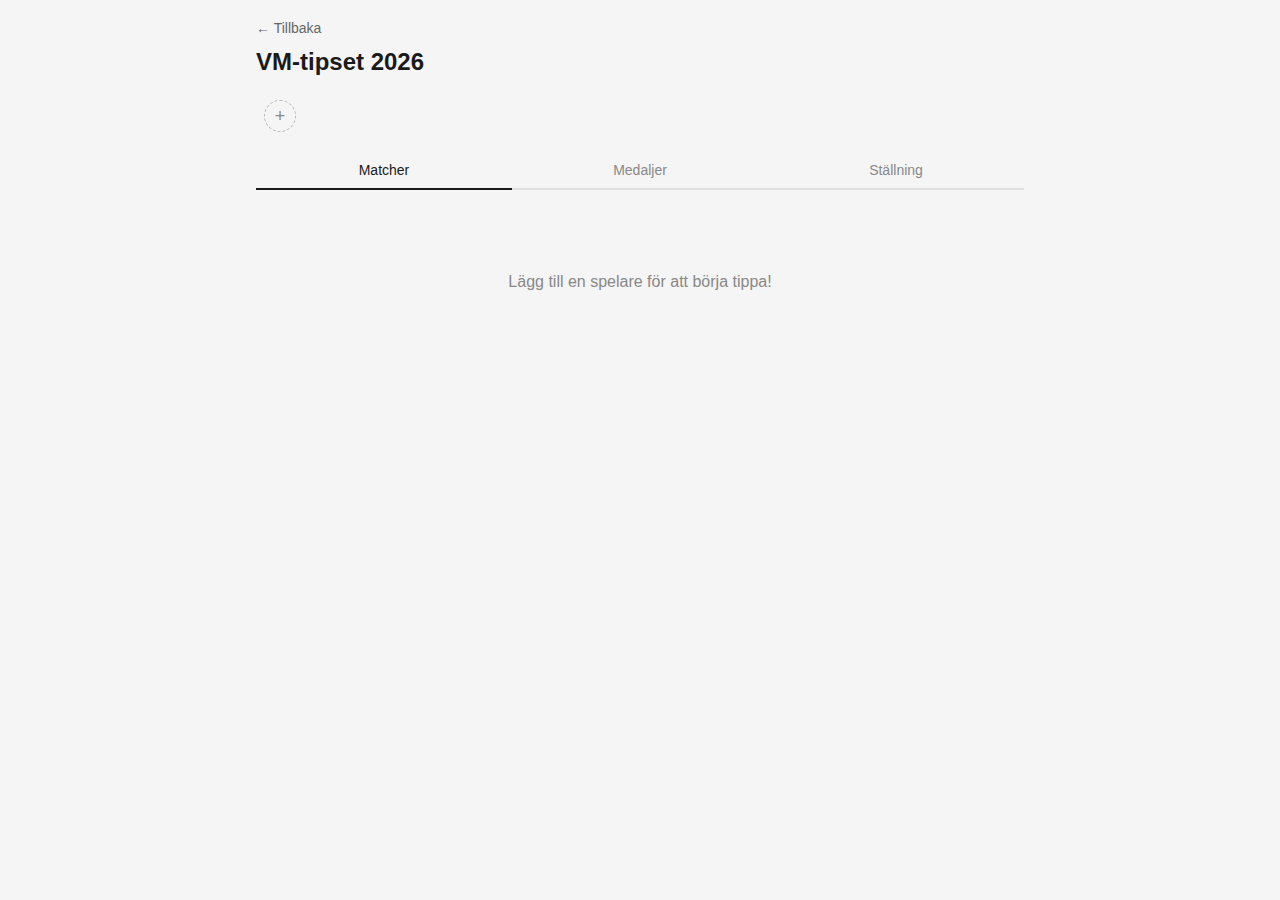
<file: vm/tipping.html>
<!DOCTYPE html>
<html lang="sv">
<head>
    <meta charset="UTF-8">
    <meta name="viewport" content="width=device-width, initial-scale=1.0">
    <title>VM-tipset 2026</title>
    <link rel="apple-touch-icon" href="../apple-touch-icon.png">
    <link rel="apple-touch-icon" sizes="180x180" href="../apple-touch-icon.png">
    <meta name="apple-mobile-web-app-capable" content="yes">
    <meta name="apple-mobile-web-app-status-bar-style" content="black-translucent">
    <meta name="apple-mobile-web-app-title" content="VM-tipset">
    <link rel="stylesheet" href="tipping.css">
</head>
<body>
    <div class="container">
        <header class="header">
            <a href="../index.html" class="back-link">&larr; Tillbaka</a>
            <h1>VM-tipset 2026</h1>
        </header>

        <section class="player-section">
            <div class="player-bar">
                <div class="player-tabs" id="playerTabs"></div>
                <button class="btn-add-player" id="btnAddPlayer" title="Lägg till spelare">+</button>
            </div>
            <div class="add-player-form hidden" id="addPlayerForm">
                <input type="text" id="newPlayerName" placeholder="Namn..." maxlength="20">
                <button class="btn-confirm" id="btnConfirmPlayer">Lägg till</button>
                <button class="btn-cancel" id="btnCancelPlayer">Avbryt</button>
            </div>
        </section>

        <nav class="tab-nav">
            <button class="tab-btn active" data-tab="matches">Matcher</button>
            <button class="tab-btn" data-tab="medals">Medaljer</button>
            <button class="tab-btn" data-tab="leaderboard">Ställning</button>
        </nav>

        <main id="mainContent"></main>
    </div>

    <script src="tipping.js"></script>
</body>
</html>
</file>
<file: styles.css>
* {
    margin: 0;
    padding: 0;
    box-sizing: border-box;
}

body {
    font-family: -apple-system, BlinkMacSystemFont, 'Segoe UI', 'Roboto', 'Helvetica Neue', Arial, sans-serif;
    background: white;
    color: black;
    min-height: 100vh;
    line-height: 1.5;
}

.container {
    max-width: 1200px;
    margin: 0 auto;
    padding: 20px;
}

.menu-toggle {
    display: none;
    background: black;
    color: white;
    border: none;
    padding: 12px 20px;
    font-size: 24px;
    cursor: pointer;
    margin-bottom: 15px;
    width: 100%;
    text-align: left;
    transition: all 0.2s;
}

.menu-toggle:hover {
    background: #333;
}

.menu-toggle .close {
    display: none;
}

.menu-toggle.open .hamburger {
    display: none;
}

.menu-toggle.open .close {
    display: inline;
}

.team-selector {
    display: flex;
    gap: 10px;
    margin-bottom: 30px;
    padding-bottom: 20px;
    border-bottom: 1px solid #ddd;
}

.team-btn {
    padding: 8px 16px;
    background: white;
    color: black;
    border: 1px solid #ddd;
    font-size: 14px;
    cursor: pointer;
    transition: all 0.2s;
}

.team-btn:hover {
    background: #f5f5f5;
}

.team-btn.active {
    background: black;
    color: white;
    border-color: black;
}

.loading {
    text-align: center;
    padding: 40px;
    color: #666;
}

/* Table styles */
.schedule-table {
    width: 100%;
    border-collapse: collapse;
    margin-bottom: 40px;
    background: white;
}

.schedule-table caption {
    text-align: left;
    font-weight: bold;
    font-size: 16px;
    padding: 12px 0;
    border-bottom: 2px solid black;
    margin-bottom: 10px;
}

.schedule-table th {
    text-align: left;
    padding: 10px;
    font-weight: 600;
    font-size: 13px;
    border-bottom: 1px solid #ddd;
    background: #f9f9f9;
}

.schedule-table td {
    padding: 10px;
    border-bottom: 1px solid #eee;
    font-size: 14px;
}

.schedule-table tr:last-child td {
    border-bottom: 1px solid #ddd;
}

.schedule-table tr:hover {
    background: #fafafa;
}

.schedule-table tr.next-event td {
    background: #fffbea;
    font-weight: 500;
}

.schedule-table tr.sweden-match td {
    background: #e6f0ff;
    font-weight: 600;
}

.schedule-table tr.sweden-match.next-event td {
    background: linear-gradient(135deg, #fffbea 0%, #e6f0ff 100%);
    font-weight: 600;
}

.schedule-table tr.ev-match td {
    opacity: 0.6;
    font-style: italic;
}

/* Biathlon specific */
.competition-section {
    margin-bottom: 50px;
}

.competition-title {
    font-size: 16px;
    font-weight: bold;
    margin-bottom: 15px;
    padding-bottom: 8px;
    border-bottom: 2px solid black;
}

.competition-dates {
    font-size: 13px;
    color: #666;
    margin-bottom: 10px;
}

@media (min-width: 769px) {
    .menu-toggle {
        display: none !important;
    }
    
    .team-selector {
        display: flex !important;
    }
}

@media (max-width: 768px) {
    .menu-toggle {
        display: block;
    }
    
    .team-selector {
        flex-direction: column;
        display: none;
        border-top: 1px solid #ddd;
        padding-top: 15px;
    }
    
    .team-selector.open {
        display: flex;
    }
    
    .team-btn {
        width: 100%;
    }
    
    .schedule-table {
        font-size: 12px;
    }
    
    .schedule-table th,
    .schedule-table td {
        padding: 8px 6px;
    }
}
</file>
<file: vm/tipping.css>
* {
    margin: 0;
    padding: 0;
    box-sizing: border-box;
}

body {
    font-family: -apple-system, BlinkMacSystemFont, 'Segoe UI', 'Roboto', 'Helvetica Neue', Arial, sans-serif;
    background: #f5f5f5;
    color: #1a1a1a;
    min-height: 100vh;
    line-height: 1.5;
}

.container {
    max-width: 800px;
    margin: 0 auto;
    padding: 16px;
}

/* Header */
.header {
    margin-bottom: 20px;
}

.back-link {
    color: #666;
    text-decoration: none;
    font-size: 14px;
}

.back-link:hover {
    color: #000;
}

.header h1 {
    font-size: 24px;
    font-weight: 700;
    margin-top: 4px;
}

/* Player section */
.player-section {
    margin-bottom: 16px;
}

.player-bar {
    display: flex;
    align-items: center;
    gap: 8px;
    overflow-x: auto;
    padding-bottom: 4px;
}

.player-tabs {
    display: flex;
    gap: 6px;
    flex-wrap: nowrap;
}

.player-tab {
    padding: 6px 14px;
    border: 1px solid #ddd;
    background: #fff;
    border-radius: 20px;
    font-size: 14px;
    cursor: pointer;
    white-space: nowrap;
    transition: all 0.15s;
}

.player-tab:hover {
    border-color: #999;
}

.player-tab.active {
    background: #1a1a1a;
    color: #fff;
    border-color: #1a1a1a;
}

.player-tab .points-badge {
    display: inline-block;
    background: rgba(255,255,255,0.2);
    padding: 1px 6px;
    border-radius: 10px;
    font-size: 11px;
    margin-left: 4px;
}

.player-tab.active .points-badge {
    background: rgba(255,255,255,0.25);
}

.btn-add-player {
    width: 32px;
    height: 32px;
    border-radius: 50%;
    border: 1px dashed #bbb;
    background: transparent;
    font-size: 18px;
    color: #888;
    cursor: pointer;
    flex-shrink: 0;
    transition: all 0.15s;
}

.btn-add-player:hover {
    border-color: #666;
    color: #333;
}

.add-player-form {
    display: flex;
    gap: 8px;
    margin-top: 10px;
}

.hidden {
    display: none !important;
}

.add-player-form input {
    flex: 1;
    padding: 8px 12px;
    border: 1px solid #ddd;
    border-radius: 6px;
    font-size: 14px;
    outline: none;
}

.add-player-form input:focus {
    border-color: #888;
}

.btn-confirm, .btn-cancel {
    padding: 8px 14px;
    border: none;
    border-radius: 6px;
    font-size: 13px;
    cursor: pointer;
}

.btn-confirm {
    background: #1a1a1a;
    color: #fff;
}

.btn-cancel {
    background: #eee;
    color: #666;
}

/* Tab navigation */
.tab-nav {
    display: flex;
    gap: 0;
    margin-bottom: 20px;
    border-bottom: 2px solid #e0e0e0;
}

.tab-btn {
    flex: 1;
    padding: 10px 16px;
    border: none;
    background: transparent;
    font-size: 14px;
    font-weight: 500;
    cursor: pointer;
    color: #888;
    border-bottom: 2px solid transparent;
    margin-bottom: -2px;
    transition: all 0.15s;
}

.tab-btn:hover {
    color: #444;
}

.tab-btn.active {
    color: #1a1a1a;
    border-bottom-color: #1a1a1a;
}

/* No player message */
.no-player-message {
    text-align: center;
    padding: 60px 20px;
    color: #888;
    font-size: 16px;
}

/* Medal section */
.medal-section {
    background: #fff;
    border-radius: 10px;
    padding: 20px;
    margin-bottom: 16px;
}

.medal-section h2 {
    font-size: 18px;
    margin-bottom: 4px;
}

.medal-lock-info {
    font-size: 13px;
    color: #888;
    margin-bottom: 16px;
}

.medal-lock-info.locked {
    color: #c0392b;
}

.medal-row {
    display: flex;
    align-items: center;
    gap: 12px;
    margin-bottom: 14px;
    padding: 10px 12px;
    background: #fafafa;
    border-radius: 8px;
}

.medal-icon {
    font-size: 28px;
    flex-shrink: 0;
    width: 36px;
    text-align: center;
}

.medal-label {
    font-weight: 600;
    font-size: 14px;
    min-width: 50px;
}

.medal-points {
    font-size: 12px;
    color: #888;
}

.medal-select-wrapper {
    flex: 1;
    position: relative;
}

.medal-select {
    width: 100%;
    padding: 8px 12px;
    border: 1px solid #ddd;
    border-radius: 6px;
    font-size: 14px;
    background: #fff;
    appearance: none;
    -webkit-appearance: none;
    cursor: pointer;
    outline: none;
}

.medal-select:focus {
    border-color: #888;
}

.medal-select:disabled {
    background: #f0f0f0;
    cursor: not-allowed;
    opacity: 0.7;
}

.medal-select-wrapper::after {
    content: "▾";
    position: absolute;
    right: 12px;
    top: 50%;
    transform: translateY(-50%);
    pointer-events: none;
    color: #888;
}

/* Sort toggle */
.sort-toggle {
    display: flex;
    gap: 4px;
    margin-bottom: 16px;
    background: #e8e8e8;
    border-radius: 8px;
    padding: 3px;
}

.sort-btn {
    flex: 1;
    padding: 6px 12px;
    border: none;
    background: transparent;
    border-radius: 6px;
    font-size: 13px;
    font-weight: 500;
    cursor: pointer;
    color: #888;
    transition: all 0.15s;
}

.sort-btn.active {
    background: #fff;
    color: #1a1a1a;
    box-shadow: 0 1px 3px rgba(0,0,0,0.1);
}

/* Matches section */
.group-section {
    margin-bottom: 24px;
}

.group-header {
    font-size: 15px;
    font-weight: 700;
    padding: 8px 0;
    border-bottom: 2px solid #1a1a1a;
    margin-bottom: 8px;
}

.match-card {
    background: #fff;
    border-radius: 8px;
    padding: 12px;
    margin-bottom: 6px;
    display: flex;
    flex-direction: column;
    gap: 8px;
}

.match-card.locked {
    opacity: 0.85;
}

.match-meta {
    display: flex;
    justify-content: space-between;
    align-items: center;
    font-size: 12px;
    color: #888;
}

.match-lock-badge {
    font-size: 11px;
    padding: 2px 8px;
    border-radius: 10px;
    background: #e8f5e9;
    color: #2e7d32;
}

.match-lock-badge.is-locked {
    background: #fce4ec;
    color: #c62828;
}

.match-points-badge {
    font-size: 11px;
    padding: 2px 8px;
    border-radius: 10px;
    background: #fff3e0;
    color: #e65100;
    font-weight: 600;
}

.match-row {
    display: flex;
    align-items: center;
    gap: 8px;
    justify-content: center;
}

.match-team {
    display: flex;
    align-items: center;
    gap: 6px;
    flex: 1;
    min-width: 0;
}

.match-team.home {
    justify-content: flex-end;
    text-align: right;
}

.match-team.away {
    justify-content: flex-start;
}

.team-flag {
    width: 24px;
    height: 24px;
    object-fit: contain;
    border-radius: 50%;
    flex-shrink: 0;
}

.team-name {
    font-size: 14px;
    font-weight: 500;
    white-space: nowrap;
    overflow: hidden;
    text-overflow: ellipsis;
}

.score-inputs {
    display: flex;
    align-items: center;
    gap: 4px;
    flex-shrink: 0;
}

.score-input {
    width: 36px;
    height: 36px;
    text-align: center;
    border: 1px solid #ddd;
    border-radius: 6px;
    font-size: 16px;
    font-weight: 600;
    outline: none;
    -moz-appearance: textfield;
}

.score-input::-webkit-outer-spin-button,
.score-input::-webkit-inner-spin-button {
    -webkit-appearance: none;
    margin: 0;
}

.score-input:focus {
    border-color: #888;
}

.score-input:disabled {
    background: #f0f0f0;
    cursor: not-allowed;
}

.inputs-exact .score-input {
    background: #c8e6c9;
    border-color: #66bb6a;
    color: #1b5e20;
}

.inputs-correct .score-input {
    background: #fff3e0;
    border-color: #ffb74d;
    color: #e65100;
}

.inputs-wrong .score-input {
    background: #fce4ec;
    border-color: #ef9a9a;
    color: #c62828;
}

.score-separator {
    font-weight: 700;
    font-size: 16px;
    color: #ccc;
    padding: 0 2px;
}

.match-result-row {
    display: flex;
    align-items: center;
    justify-content: center;
    gap: 6px;
    font-size: 12px;
    color: #888;
    padding-top: 4px;
    border-top: 1px solid #f0f0f0;
}

.actual-result {
    font-weight: 600;
    color: #1a1a1a;
}

/* Others' tips */
.others-tips-row {
    display: flex;
    flex-wrap: wrap;
    gap: 6px 10px;
    padding-top: 6px;
    border-top: 1px solid #f0f0f0;
}

.others-tips-row.medal-tips {
    padding: 4px 12px 10px;
    border-top: none;
}

.others-label {
    font-size: 11px;
    color: #aaa;
    white-space: nowrap;
}

.others-tip {
    font-size: 12px;
    color: #888;
    white-space: nowrap;
    padding: 1px 6px;
    border-radius: 4px;
}

.others-tip.tip-exact {
    background: #c8e6c9;
    color: #1b5e20;
}

.others-tip.tip-correct {
    background: #fff3e0;
    color: #e65100;
}

.others-tip.tip-wrong {
    background: #fce4ec;
    color: #c62828;
}

/* Leaderboard */
.leaderboard {
    background: #fff;
    border-radius: 10px;
    overflow: hidden;
}

.leaderboard-header {
    display: grid;
    grid-template-columns: 40px 1fr 70px 70px 70px;
    padding: 12px 16px;
    font-size: 12px;
    font-weight: 600;
    color: #888;
    background: #fafafa;
    border-bottom: 1px solid #eee;
}

.leaderboard-row {
    display: grid;
    grid-template-columns: 40px 1fr 70px 70px 70px;
    padding: 12px 16px;
    font-size: 14px;
    border-bottom: 1px solid #f0f0f0;
    align-items: center;
}

.leaderboard-row:last-child {
    border-bottom: none;
}

.leaderboard-rank {
    font-weight: 700;
    color: #888;
}

.leaderboard-row:nth-child(2) .leaderboard-rank {
    color: #f1c40f;
}

.leaderboard-row:nth-child(3) .leaderboard-rank {
    color: #95a5a6;
}

.leaderboard-row:nth-child(4) .leaderboard-rank {
    color: #cd7f32;
}

.leaderboard-name {
    font-weight: 500;
}

.leaderboard-pts {
    text-align: center;
    font-size: 13px;
}

.leaderboard-total {
    text-align: center;
    font-weight: 700;
    font-size: 16px;
}

.leaderboard-empty {
    padding: 40px;
    text-align: center;
    color: #888;
    font-size: 14px;
}

/* Points breakdown */
.points-label {
    font-size: 11px;
    color: #aaa;
    display: block;
}

/* Responsive */
@media (max-width: 600px) {
    .container {
        padding: 12px;
    }

    .header h1 {
        font-size: 20px;
    }

    .team-name {
        font-size: 13px;
    }

    .score-input {
        width: 32px;
        height: 32px;
        font-size: 14px;
    }

    .match-card {
        padding: 10px;
    }

    .leaderboard-header,
    .leaderboard-row {
        grid-template-columns: 30px 1fr 55px 55px 55px;
        padding: 10px 12px;
        font-size: 13px;
    }
}
</file>
